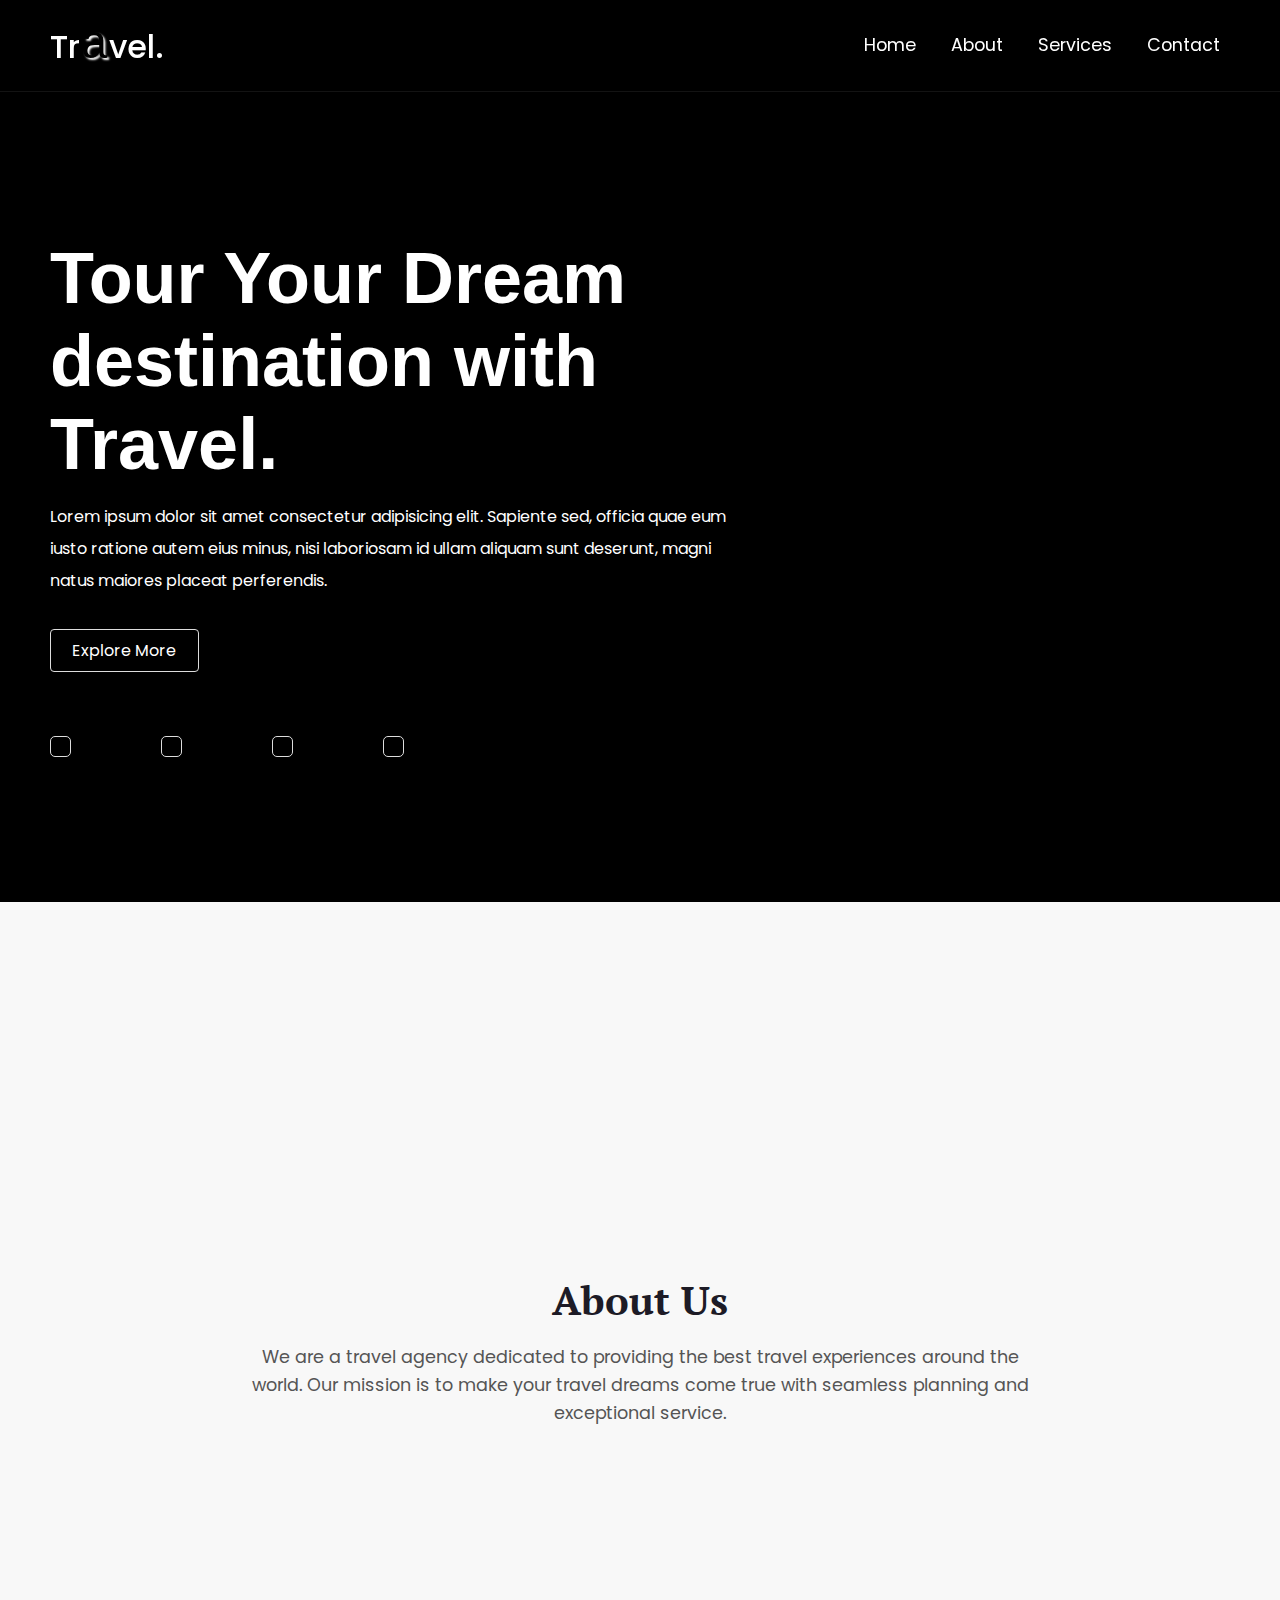
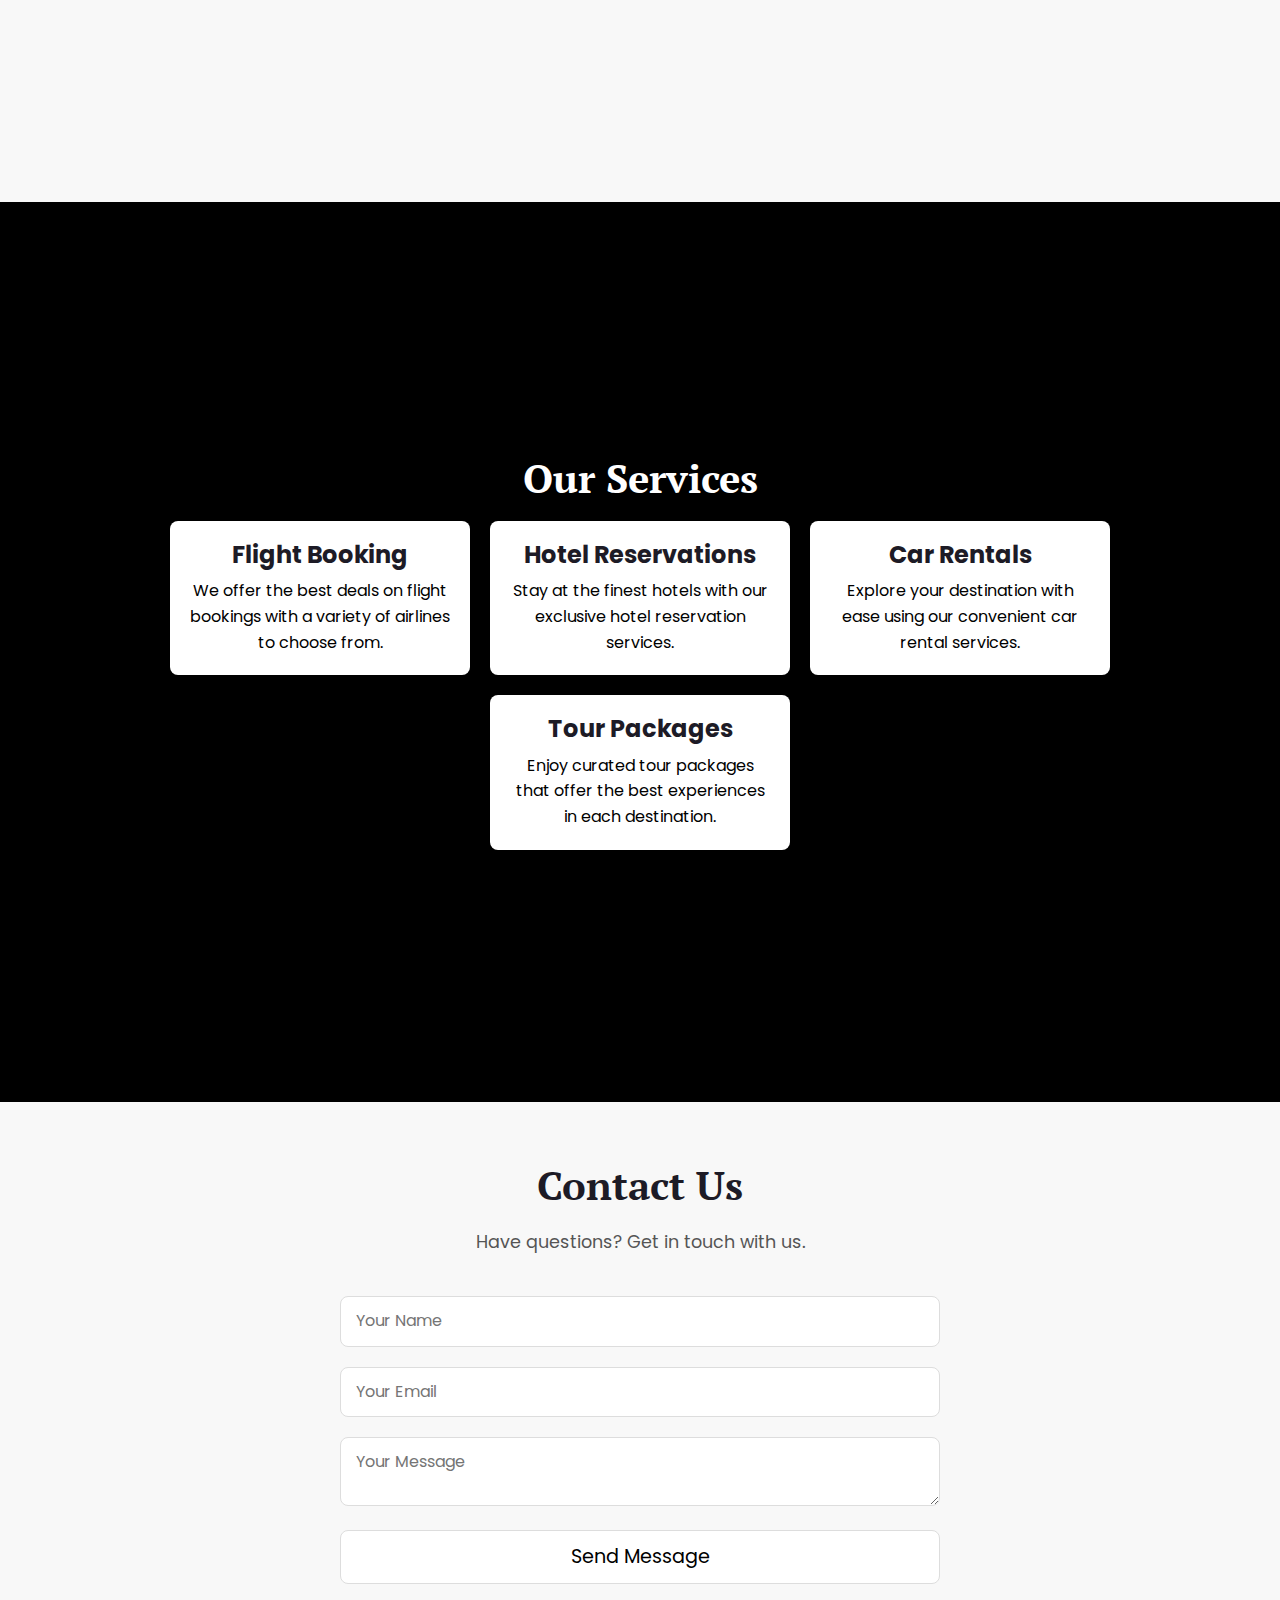
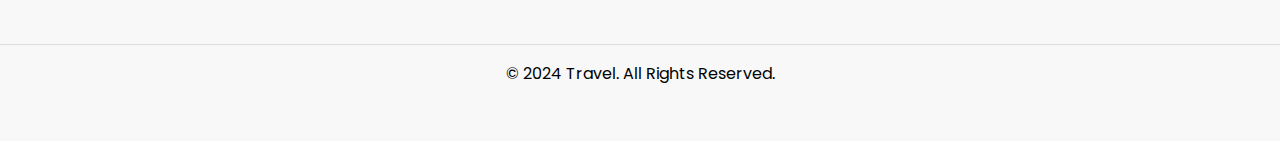
<file: task01_landing-page/index.html>
<!DOCTYPE html>
<html lang="en">

<head>
  <meta charset="UTF-8" />
  <meta http-equiv="X-UA-Compatible" content="IE=edge" />
  <meta name="viewport" content="width=device-width, initial-scale=1.0" />

  <link rel="shortcut icon" href="./assets/images/Fav-icon.png" type="image/x-icon" />

  <title>Landing Page | HTML - CSS</title>

  <link rel="stylesheet" href="https://cdnjs.cloudflare.com/ajax/libs/font-awesome/6.4.0/css/all.min.css"
    integrity="sha512-iecdLmaskl7CVkqkXNQ/ZH/XLlvWZOJyj7Yy7tcenmpD1ypASozpmT/E0iPtmFIB46ZmdtAc9eNBvH0H/ZpiBw=="
    crossorigin="anonymous" referrerpolicy="no-referrer" />

  <link rel="stylesheet" href="./styles/normalize.css" />

  <link rel="stylesheet" href="./styles/style.css" />
</head>

<body>
  <!-- HEADER -->
  <header>
    <div class="container">
      <div class="navbar">
        <div class="logo">
          <h1>Tr<span>a</span>vel.</h1>
        </div>
        <nav>
          <div class="btn">
            <i class="fa fa-times close-btn"></i>
          </div>
          <li><a href="#">Home</a></li>
          <li><a href="#about">About</a></li>
          <li><a href="#services">Services</a></li>
          <li><a href="#contact">Contact</a></li>
        </nav>
        <div class="btn">
          <i class="fa fa-bars menu-btn"></i>
        </div>
      </div>
    </div>
  </header>

  <!-- HOME -->
  <section class="home">
    <div class="container">
      <div class="content">
        <h2>Tour Your Dream</h2>
        <h2>destination with</h2>
        <h2>Travel.</h2>
        <p>
          Lorem ipsum dolor sit amet consectetur adipisicing elit. Sapiente
          sed, officia quae eum iusto ratione autem eius minus, nisi
          laboriosam id ullam aliquam sunt deserunt, magni natus maiores
          placeat perferendis.
        </p>
        <button>Explore More</button>
        <div class="social_icons">
          <i class="fa fa-brands fa-facebook"></i>
          <i class="fa fa-brands fa-twitter"></i>
          <i class="fa fa-brands fa-instagram"></i>
          <i class="fa fa-brands fa-pinterest"></i>
        </div>
      </div>
    </div>
  </section>

  <!-- ABOUT -->
  <section id="about" class="about">
    <div class="container">
      <h2>About Us</h2>
      <p>
        We are a travel agency dedicated to providing the best travel experiences around the world. Our mission is to
        make
        your travel dreams come true with seamless planning and exceptional service.
      </p>
    </div>
  </section>

  <!-- SERVICES -->
  <section id="services" class="services">
    <div class="container">
      <h2>Our Services</h2>
      <div class="services-grid">
        <div class="service-item">
          <i class="fa fa-plane"></i>
          <h3>Flight Booking</h3>
          <p>We offer the best deals on flight bookings with a variety of airlines to choose from.</p>
        </div>
        <div class="service-item">
          <i class="fa fa-hotel"></i>
          <h3>Hotel Reservations</h3>
          <p>Stay at the finest hotels with our exclusive hotel reservation services.</p>
        </div>
        <div class="service-item">
          <i class="fa fa-car"></i>
          <h3>Car Rentals</h3>
          <p>Explore your destination with ease using our convenient car rental services.</p>
        </div>
        <div class="service-item">
          <i class="fa fa-map"></i>
          <h3>Tour Packages</h3>
          <p>Enjoy curated tour packages that offer the best experiences in each destination.</p>
        </div>
      </div>
    </div>
  </section>

  <!-- CONTACT -->
  <section id="contact" class="contact">
    <div class="container">
      <h2>Contact Us</h2>
      <p>Have questions? Get in touch with us.</p>
      <form action="#">
        <input type="text" placeholder="Your Name" required />
        <input type="email" placeholder="Your Email" required />
        <textarea placeholder="Your Message" required></textarea>
        <button type="submit">Send Message</button>
      </form>
    </div>
  </section>

  <!-- FOOTER -->
  <footer>
    <div class="container">
      <p>&copy; 2024 Travel. All Rights Reserved.</p>
      <div class="social-icons">
        <a href="#"><i class="fab fa-facebook-f"></i></a>
        <a href="#"><i class="fab fa-twitter"></i></a>
        <a href="#"><i class="fab fa-instagram"></i></a>
        <a href="#"><i class="fab fa-pinterest"></i></a>
      </div>
    </div>
  </footer>
</body>

</html>
</file>
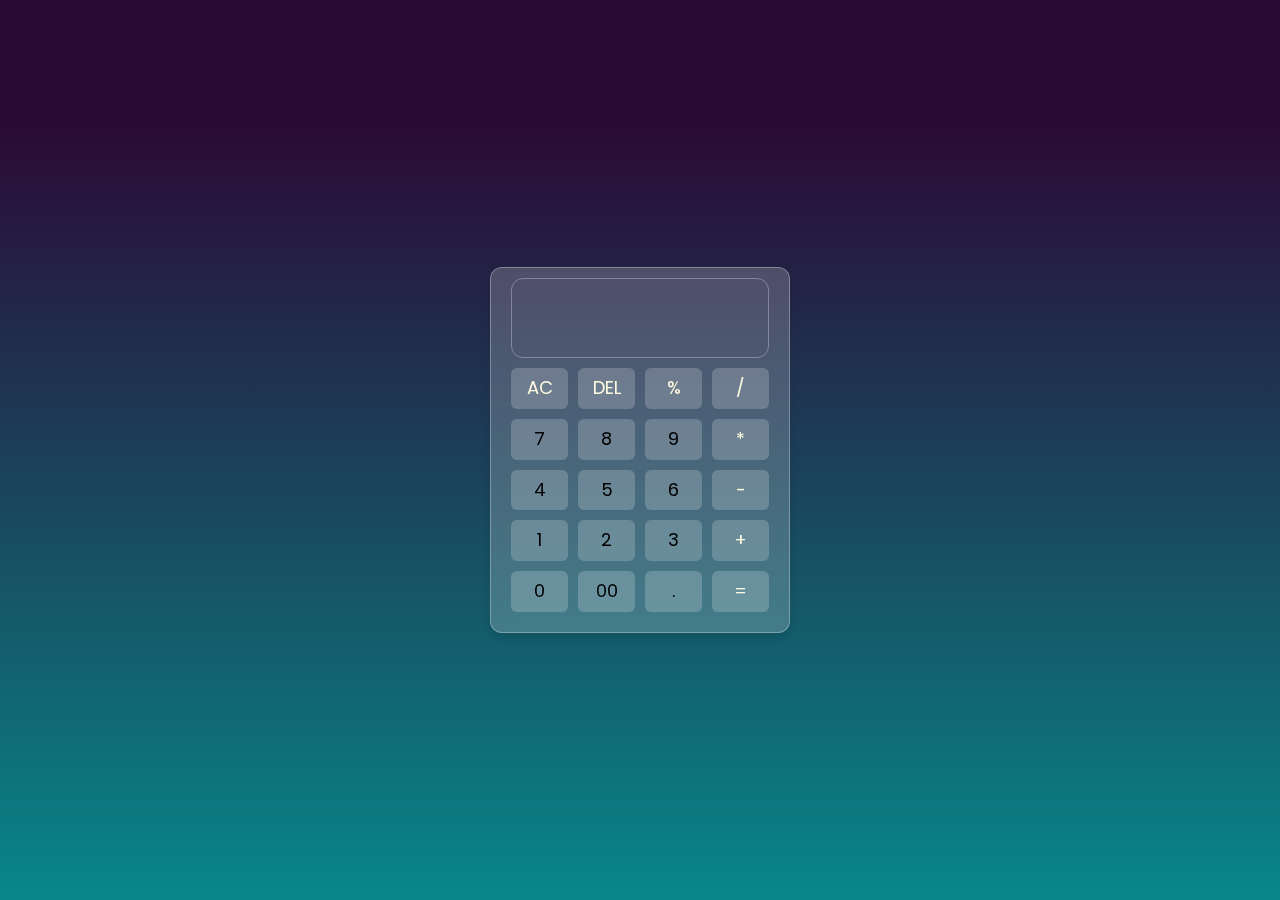
<file: task03_calculator/index.html>
<!DOCTYPE html>
<html lang="en">

<head>
  <meta charset="UTF-8" />
  <meta http-equiv="X-UA-Compatible" content="IE=edge" />
  <meta name="viewport" content="width=device-width, initial-scale=1.0" />

  <link rel="shortcut icon" href="./assets/images/Fav-icon.png" type="image/x-icon" />

  <title>Calculator | JavaScript</title>

  <link rel="stylesheet" href="https://cdnjs.cloudflare.com/ajax/libs/font-awesome/6.4.0/css/all.min.css"
    integrity="sha512-iecdLmaskl7CVkqkXNQ/ZH/XLlvWZOJyj7Yy7tcenmpD1ypASozpmT/E0iPtmFIB46ZmdtAc9eNBvH0H/ZpiBw=="
    crossorigin="anonymous" referrerpolicy="no-referrer" />

  <link rel="stylesheet" href="./styles/normalize.css" />

  <link rel="stylesheet" href="./styles/style.css" />
</head>

<body>
  <div class="container">
    <input type="text" class="display">

    <div class="buttons">
      <button class="operator" data-value="AC">AC</button>
      <button class="operator" data-value="DEL">DEL</button>
      <button class="operator" data-value="%">%</button>
      <button class="operator" data-value="/">/</button>

      <button data-value="7">7</button>
      <button data-value="8">8</button>
      <button data-value="9">9</button>
      <button class="operator" data-value="*">*</button>

      <button data-value="4">4</button>
      <button data-value="5">5</button>
      <button data-value="6">6</button>
      <button class="operator" data-value="-">-</button>

      <button data-value="1">1</button>
      <button data-value="2">2</button>
      <button data-value="3">3</button>
      <button class="operator" data-value="+">+</button>

      <button data-value="0">0</button>
      <button data-value="00">00</button>
      <button data-value=".">.</button>
      <button class="operator" data-value="=">=</button>
    </div>
  </div>

  <script src="./scripts/script.js"></script>
</body>

</html>
</file>
<file: task01_landing-page/styles/style.css>
@import url("https://fonts.googleapis.com/css2?family=Poppins:wght@400;500;600;700;800;900&display=swap");
@import url('https://fonts.googleapis.com/css2?family=PT+Serif:ital,wght@0,400;0,700;1,400;1,700&display=swap');

*,
*::after,
*::before {
  margin: 0;
  padding: 0;
  box-sizing: border-box;
  outline: none;
}

html {
  font-size: 16px;
  scroll-behavior: smooth;
}

body {
  font-family: "Poppins", sans-serif;
  background-color: #000;
}

header {
  position: sticky;
  top: 0;
  z-index: 1000;
  border-bottom: 1px solid #ffffff13;
  background-color: #0000004b;
}

.container {
  max-width: 1440px;
  padding: 0 50px;
  margin: 0 auto;
}

.logo h1 {
  color: #fff;
  font-weight: 500;
  margin: 18px 0;
}

.logo h1 span {
  color: #000;
  font-size: 3rem;
  text-shadow: 2px 2px 2px #fff;
  font-family: 'Courier New', Courier, monospace;
}

.navbar {
  display: flex;
  justify-content: space-between;
  align-items: center;
}

.navbar nav {
  display: flex;
  align-items: center;
  padding: 1.5rem 0;
}

.navbar nav li {
  list-style: none;
  margin-left: 1rem;
}

.navbar nav li a {
  text-decoration: none;
  color: #fff;
  font-size: 1.1rem;
  padding: 0.7rem 0.6rem;
  border-radius: 6px;
  transition: all 0.4s ease-in;
}

.navbar nav li a:hover {
  background: rgb(253, 45, 0);
  background: linear-gradient(353deg, rgba(253, 45, 0, 1) 0%, rgba(223, 0, 124, 1) 100%);
  color: #fff;
}

.home {
  background-color: #000;
}

.home .content {
  display: flex;
  flex-direction: column;
  width: 60%;
  justify-content: center;
  height: 90vh;
}

.home .content h2 {
  font-size: 4.5rem;
  color: #fff;
  font-family: "ubuntu", sans-serif;
}

.home .content p {
  color: #fff;
  line-height: 2;
  margin-top: 1rem;
}

.home .content button {
  display: block;
  margin: 2rem 0;
  width: 21%;
  padding: 0.7rem 0;
  cursor: pointer;
  font-size: 1rem;
  border-radius: 4px;
  border: 1px solid #ddd;
  background: inherit;
  color: #fff;
  transition: all 0.3s ease-in-out;
}

.home .content button:hover,
.home .content i:hover {
  background: rgb(253, 45, 0);
  background: linear-gradient(353deg, rgba(253, 45, 0, 1) 0%, rgba(223, 0, 124, 1) 100%);
}

.home .content .social_icons {
  display: flex;
  justify-content: space-between;
  width: 50%;
  font-size: 1.9rem;
  cursor: pointer;
  margin-top: 2rem;
}

.home .content .social_icons i {
  padding: 0.6rem;
  color: #fff;
  border-radius: 5px;
  border: 1px solid #ddd;
  transition: all 0.5s ease-in-out;
}

.navbar .btn {
  font-size: 1.2rem;
  color: #fff;
  align-items: center;
  cursor: pointer;
  display: none;
}

/* About Section */
.about {
  height: 100vh;
  background-color: #f8f8f8;
  padding: 60px 0;
  color: #333;

  display: flex;
  align-items: center;
  justify-content: center;
}

.about .container {
  max-width: 1200px;
  margin: 0 auto;
  padding: 0 20px;
  text-align: center;
}

.about h2 {
  font-size: 2.5rem;
  margin-bottom: 20px;
  color: #1d1b26;
  font-family: "PT Serif", serif;
}

.about p {
  font-size: 1.1rem;
  line-height: 1.6;
  color: #555;
  margin-bottom: 40px;
  font-family: "Poppins", sans-serif;
  max-width: 800px;
  margin: 0 auto;
}

/* Services Section */
.services {
  height: 100vh;
  background-color: #000;
  padding: 60px 0;
  color: #333;

  display: flex;
  align-items: center;
  justify-content: center;
}

.services .container {
  max-width: 1200px;
  margin: 0 auto;
  padding: 0 20px;
  text-align: center;
}

.services h2 {
  font-size: 2.5rem;
  margin-bottom: 20px;
  color: #ffff;
  font-family: "PT Serif", serif;
}

.services .services-grid {
  display: flex;
  flex-wrap: wrap;
  gap: 20px;
  justify-content: center;
}

.services .service-item {
  background-color: #ffffff;
  padding: 20px;
  border-radius: 8px;
  box-shadow: 0 4px 8px rgba(0, 0, 0, 0.1);
  max-width: 300px;
  text-align: center;
}

.services .service-item i {
  font-size: 2rem;
  color: #1d1b26;
  margin-bottom: 10px;
}

.services .service-item h3 {
  font-size: 1.5rem;
  margin-bottom: 10px;
  color: #1d1b26;
}

.services .service-item p {
  font-size: 1rem;
  line-height: 1.6;
  color: #000;
}

.services .service-item:hover {
  background: rgb(253, 45, 0);
  background: linear-gradient(353deg, rgba(253, 45, 0, 1) 0%, rgba(223, 0, 124, 1) 100%);
}

.services .service-item p:hover {
  color: #fff;
}

@media (max-width: 768px) {
  .services .services-grid {
    flex-direction: column;
    align-items: center;
  }
}

/* Contact Section */
.contact {
  background-color: #f8f8f8;
  padding: 60px 0;
  color: #333;
}

.contact .container {
  max-width: 1200px;
  margin: 0 auto;
  padding: 0 20px;
  text-align: center;
}

.contact h2 {
  font-size: 2.5rem;
  margin-bottom: 20px;
  color: #1d1b26;
  font-family: "PT Serif", serif;
}

.contact p {
  font-size: 1.1rem;
  line-height: 1.6;
  color: #555;
  margin-bottom: 40px;
  font-family: "Poppins", sans-serif;
}

.contact form {
  max-width: 600px;
  margin: 0 auto;
  text-align: left;
}

.contact input,
.contact textarea {
  width: 100%;
  padding: 15px;
  margin-bottom: 20px;
  border: 1px solid #ddd;
  border-radius: 8px;
  font-size: 1rem;
  font-family: "Poppins", sans-serif;
}

.contact button {
  display: block;
  width: 100%;
  padding: 15px;
  background-color: #fff;
  color: #000;
  border: 1px solid #ddd;
  border-radius: 8px;
  font-size: 1.2rem;
  cursor: pointer;
  transition: background-color 0.3s ease;
}

.contact button:hover {
  background: rgb(253, 45, 0);
  background: linear-gradient(353deg, rgba(253, 45, 0, 1) 0%, rgba(223, 0, 124, 1) 100%);
}

footer {
  background-color: #f8f8f8;
  color: #000;
  padding: 20px 0;
  text-align: center;
  border-top: 1px solid #ddd;
}

footer p {
  margin-bottom: 10px;
}

.social-icons a {
  color: #666;
  margin: 0 5px;
  padding: 0 20px;
  font-size: 1.5rem;
}

/* Mobile Styles */
@media (max-width: 768px) {
  .container {
    padding: 0 20px;
  }

  .navbar {
    flex-direction: column;
    align-items: flex-start;
    position: relative;
  }

  .logo {
    margin-bottom: 20px;
  }

  .navbar nav {
    display: none;
    flex-direction: column;
    width: 100%;
    background-color: #1d1b26;
    position: absolute;
    top: 100%;
    left: 0;
    padding: 10px 0;
    border-radius: 6px;
    box-shadow: 0 2px 4px rgba(0, 0, 0, 0.1);
  }

  .navbar nav.active {
    display: flex;
  }

  .navbar nav li {
    margin: 0;
    text-align: center;
  }

  .navbar nav li a {
    display: block;
    padding: 10px 20px;
  }

  .navbar .btn {
    display: flex;
  }

  .home .content {
    width: 100%;
    text-align: center;
  }

  .home .content button {
    width: 40%;
  }

  .home .content .social_icons {
    width: 100%;
    justify-content: center;
  }

  .services .service-item {
    max-width: none;
  }

  .contact form {
    max-width: none;
  }
}

/* Tablet Styles */
@media (min-width: 769px) and (max-width: 1024px) {
  .container {
    padding: 0 30px;
  }
}
</file>
<file: task03_calculator/styles/style.css>
@import url("https://fonts.googleapis.com/css2?family=Poppins:wght@400;500;600;700;800;900&display=swap");

*,
*::after,
*::before {
  margin: 0;
  padding: 0;
  box-sizing: border-box;
  outline: none;
}

html {
  font-size: 16px;
  scroll-behavior: smooth;
}

body {
  font-family: "Poppins", sans-serif;
  display: flex;
  align-items: center;
  justify-content: center;
  height: 100vh;

  background: rgb(17, 80, 81);
  background: linear-gradient(0deg, rgb(8, 135, 137) 0%, rgb(42, 10, 53) 86%);
  background-attachment: fixed;
}

.container {
  position: relative;
  max-width: 300px;
  width: 100%;
  border-radius: 12px;
  padding: 10px 20px 20px;

  background: rgba(255, 255, 255, 0.2);
  box-shadow: 0 5px 10px rgba(0, 0, 0, 0.1);
  backdrop-filter: blur(10px);
  -webkit-backdrop-filter: blur(10px);
  border: 1px solid rgba(255, 255, 255, 0.3);
}

.display {
  height: 80px;
  width: 100%;
  padding: 0 7px;
  outline: none;
  border: 1px solid rgba(255, 255, 255, 0.3);
  border-radius: 12px;
  text-align: right;
  margin-bottom: 10px;
  font-size: 25px;
  color: #fefae0;
  pointer-events: none;
  background-color: transparent;
}

.buttons {
  display: grid;
  grid-gap: 10px;
  grid-template-columns: repeat(4, 1fr);
}

.buttons button {
  padding: 10px;
  border-radius: 6px;
  border: none;
  font-size: 18px;
  cursor: pointer;
  background: rgba(255, 255, 255, 0.2);

  position: relative;
  user-select: none;
  text-decoration: none;
  transition-duration: 0.4s;
  -webkit-transition-duration: 0.4s;
}

.buttons button:hover {
  transition-duration: 0.1s;
  background-color: #bcb9b9;
}

.buttons button:after {
  content: "";
  display: block;
  position: absolute;
  border-radius: 6px;
  left: 0;
  top: 0;
  width: 100%;
  height: 100%;
  opacity: 0;
  transition: all 0.5s;
  box-shadow: 0 0 7px 7px #aaa7a7;
}

.buttons button:active:after {
  box-shadow: 0 0 0 0 #aaa7a7;
  position: absolute;
  border-radius: 6px;
  left: 0;
  top: 0;
  opacity: 1;
  transition: 0s;
}

.buttons button:active {
  top: 1px;
}

.operator {
  color: #fefae0;
}
</file>
